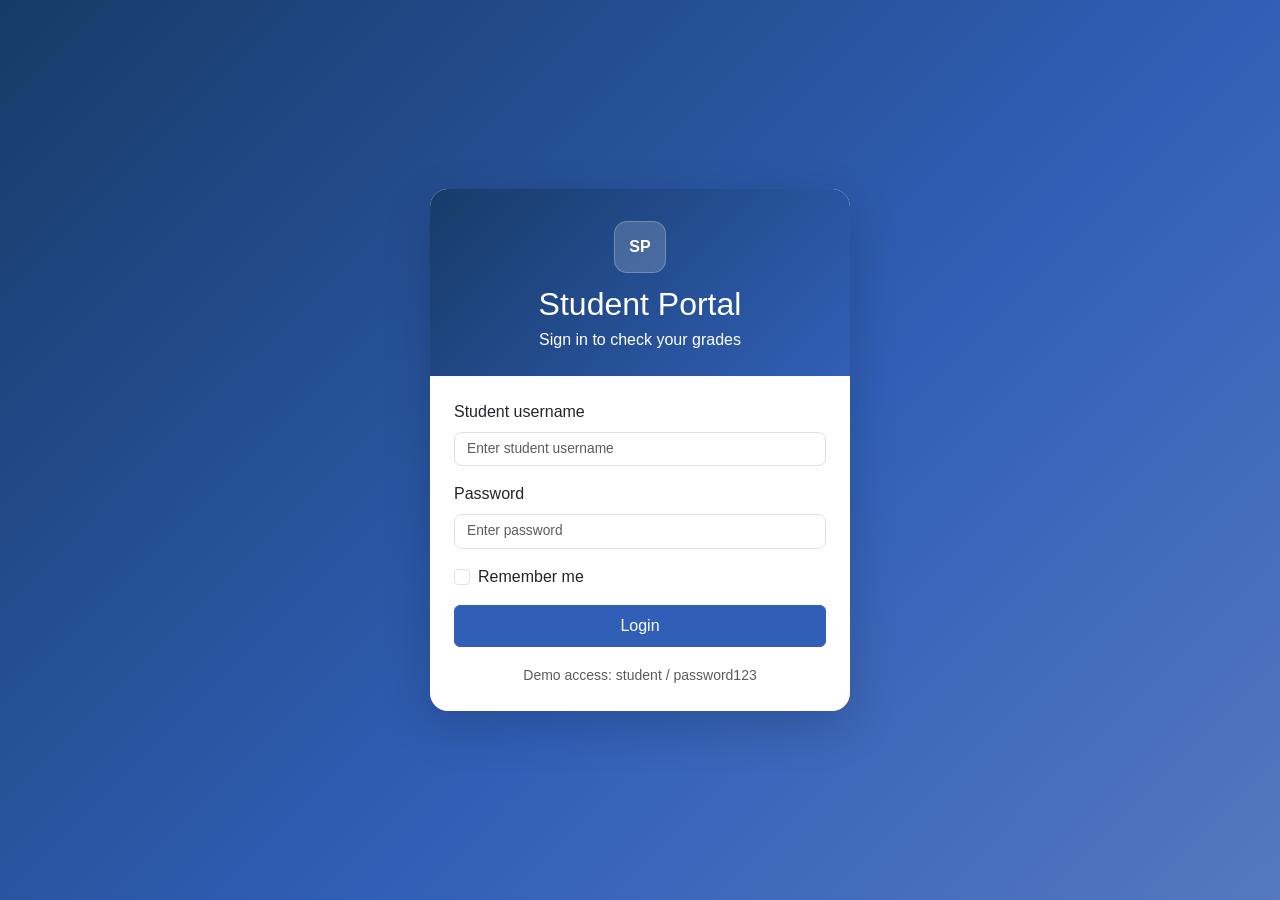
<file: LAB3_2411600235/index.html>
<!DOCTYPE html>
<html lang="en">
  <head>
    <meta charset="UTF-8" />
    <meta name="viewport" content="width=device-width, initial-scale=1.0" />
    <title>Student Portal | Sign in</title>
    <link
      href="https://cdn.jsdelivr.net/npm/bootstrap@5.3.3/dist/css/bootstrap.min.css"
      rel="stylesheet"
    />
    <link rel="stylesheet" href="css/style.css" />
  </head>
  <body class="login-page">
    <div class="container d-flex justify-content-center align-items-center min-vh-100">
      <div class="card login-card shadow-lg">
        <div class="card-header text-center">
          <div class="brand-mark">SP</div>
          <h2 class="mb-1">Student Portal</h2>
          <p class="mb-0">Sign in to check your grades</p>
        </div>

        <div class="card-body p-4">
          <div id="loginFeedback" aria-live="polite"></div>

          <form id="loginForm" novalidate>
            <div class="mb-3">
              <label for="username" class="form-label">Student username</label>
              <input
                type="text"
                class="form-control"
                id="username"
                placeholder="Enter student username"
                required
              />
            </div>

            <div class="mb-3">
              <label for="password" class="form-label">Password</label>
              <input
                type="password"
                class="form-control"
                id="password"
                placeholder="Enter password"
                required
              />
            </div>

            <div class="mb-3 form-check">
              <input type="checkbox" class="form-check-input" id="rememberMe" />
              <label class="form-check-label" for="rememberMe">Remember me</label>
            </div>

            <button type="submit" class="btn btn-primary w-100 py-2" id="loginBtn">
              Login
            </button>
          </form>

          <div class="text-center mt-3">
            <small class="text-muted">Demo access: student / password123</small>
          </div>
        </div>
      </div>
    </div>

    <script src="https://cdn.jsdelivr.net/npm/bootstrap@5.3.3/dist/js/bootstrap.bundle.min.js"></script>
    <script src="js/login.js"></script>
  </body>
</html>
</file>
<file: LAB3_2411600235/css/style.css>
:root {
  --portal-navy: #173b68;
  --portal-blue: #315fb7;
  --portal-ink: #1f2c3d;
  --portal-muted: #6b7788;
  --portal-bg: #f4f6fa;
  --portal-line: #e7ebf2;
}

body {
  background: var(--portal-bg);
  color: var(--portal-ink);
  font-family: "Segoe UI", Tahoma, Geneva, Verdana, sans-serif;
}

.login-page {
  min-height: 100vh;
  background: linear-gradient(135deg, #173b68, #315fb7 58%, #5578c0);
}

.login-card {
  width: 100%;
  max-width: 420px;
  overflow: hidden;
  border: 0;
  border-radius: 18px;
  box-shadow: 0 25px 50px rgba(0, 0, 0, 0.18);
}

.login-card .card-header {
  padding: 2rem 1.5rem 1.5rem;
  color: #fff;
  background: linear-gradient(135deg, var(--portal-navy), var(--portal-blue));
  border: 0;
}

.brand-mark,
.navbar-mark,
.brand-box {
  display: inline-flex;
  width: 44px;
  height: 44px;
  align-items: center;
  justify-content: center;
  border-radius: 13px;
  background: rgba(255, 255, 255, 0.17);
  border: 1px solid rgba(255, 255, 255, 0.23);
  color: inherit;
  font-weight: 750;
}

.brand-mark {
  width: 52px;
  height: 52px;
  margin-bottom: 0.75rem;
}

.portal-navbar {
  min-height: 66px;
  background: linear-gradient(110deg, #173b68, #315fb7);
}

.navbar-mark {
  width: 34px;
  height: 34px;
  border-radius: 10px;
  font-size: 0.8rem;
}

.sidebar {
  display: flex;
  min-height: calc(100vh - 66px);
  flex-direction: column;
  background: #fff;
  border-right: 1px solid var(--portal-line);
}

.sidebar-label,
.eyebrow {
  color: #8692a3;
  font-size: 0.68rem;
  font-weight: 750;
  letter-spacing: 0.09em;
}

.sidebar-label {
  padding: 0.6rem 0.85rem 0.75rem;
}

.sidebar .nav-link {
  margin-bottom: 0.3rem;
  padding: 0.7rem 0.85rem;
  border-radius: 9px;
  color: #59677a;
  font-size: 0.92rem;
  font-weight: 550;
}

.sidebar .nav-link:hover,
.sidebar .nav-link.active {
  color: var(--portal-blue);
  background: #edf3ff;
}

.sidebar-note {
  margin: 2rem 0.25rem 0.25rem;
  padding: 1rem;
  border: 1px solid var(--portal-line);
  border-radius: 12px;
  line-height: 1.45;
}

.page-heading {
  margin-bottom: 1rem;
}

.page-heading h1 {
  color: #172f51;
  font-weight: 700;
}

.btn-primary {
  background: var(--portal-blue);
  border-color: var(--portal-blue);
}

.btn-primary:hover,
.btn-primary:focus {
  background: #254f9f;
  border-color: #254f9f;
}

.demo-note,
.update-feedback {
  color: #5e6f84;
  font-size: 0.82rem;
}

.demo-note {
  display: flex;
  align-items: center;
  gap: 0.65rem;
  margin-bottom: 1.15rem;
  padding: 0.75rem 0.9rem;
  border: 1px solid #dfe8f7;
  border-radius: 10px;
  background: #edf3fc;
}

.demo-note-icon {
  display: inline-flex;
  width: 19px;
  height: 19px;
  flex: 0 0 19px;
  align-items: center;
  justify-content: center;
  border-radius: 50%;
  color: #fff;
  background: #6c86af;
  font-size: 0.72rem;
  font-weight: 700;
}

.update-feedback {
  min-height: 0;
  color: #24744d;
  font-weight: 600;
}

.update-feedback:not(:empty) {
  margin: -0.5rem 0 0.85rem;
}

.stat-card,
.chart-card,
.grades-card {
  border: 1px solid rgba(226, 231, 240, 0.85);
  border-radius: 14px;
  background: #fff;
  box-shadow: 0 5px 18px rgba(31, 47, 71, 0.045);
}

.stat-card .card-body {
  padding: 1.15rem 1.25rem;
}

.stat-label {
  margin-bottom: 0.6rem;
  color: var(--portal-muted);
  font-size: 0.81rem;
  font-weight: 600;
}

.stat-value {
  color: #1d3d69;
  font-size: 1.85rem;
  font-weight: 750;
  line-height: 1.1;
}

.stat-caption {
  margin-top: 0.55rem;
  color: #8994a3;
  font-size: 0.74rem;
}

.chart-card,
.grades-card {
  overflow: hidden;
}

.chart-card .card-header,
.grades-card .card-header {
  display: flex;
  align-items: center;
  justify-content: space-between;
  gap: 1rem;
  padding: 1rem 1.2rem;
  background: #fff;
  border-bottom: 1px solid var(--portal-line);
}

.chart-card h2,
.grades-card h2 {
  color: #263a55;
  font-weight: 700;
}

.chart-wrap {
  position: relative;
  min-height: 290px;
  padding: 1rem 1.2rem;
}

.chart-wrap canvas {
  width: 100% !important;
  height: 255px !important;
}

.chart-key {
  display: inline-flex;
  align-items: center;
  gap: 0.4rem;
  color: var(--portal-muted);
  font-size: 0.75rem;
  white-space: nowrap;
}

.chart-key span {
  width: 9px;
  height: 9px;
  border-radius: 3px;
  background: #477bd1;
}

.grades-header {
  padding: 1.15rem 1.25rem !important;
}

.grades-card > .card-body {
  padding: 1.25rem;
}

.grades-card .form-label {
  margin-bottom: 0.35rem;
  color: #58677b;
  font-size: 0.77rem;
  font-weight: 650;
}

.form-control,
.form-select {
  border-color: #dce2eb;
  border-radius: 8px;
  font-size: 0.86rem;
}

.form-control:focus,
.form-select:focus {
  border-color: #88a6dd;
  box-shadow: 0 0 0 0.2rem rgba(49, 95, 183, 0.12);
}

.grades-table {
  min-width: 790px;
  margin-bottom: 0;
}

.grades-table thead th {
  padding: 0.75rem 0.65rem;
  color: #778395;
  background: #f8f9fc;
  border-bottom: 1px solid var(--portal-line);
  font-size: 0.68rem;
  font-weight: 700;
  letter-spacing: 0.045em;
  text-transform: uppercase;
  white-space: nowrap;
}

.grades-table tbody td {
  padding: 0.85rem 0.65rem;
  border-color: #edf0f5;
  color: #4a586b;
  font-size: 0.82rem;
}

.course-code {
  margin-bottom: 0.15rem;
  color: #718198;
  font-size: 0.7rem;
  font-weight: 700;
  letter-spacing: 0.025em;
}

.score-cell {
  display: flex;
  min-width: 75px;
  align-items: center;
  gap: 0.45rem;
  font-weight: 650;
}

.score-track {
  width: 38px;
  height: 5px;
  overflow: hidden;
  border-radius: 8px;
  background: #ebeff5;
}

.score-track span {
  display: block;
  height: 100%;
  border-radius: inherit;
  background: #477bd1;
}

.grade-letter {
  display: inline-flex;
  min-width: 36px;
  justify-content: center;
  padding: 0.27rem 0.45rem;
  border-radius: 7px;
  color: #315fb7;
  background: #edf3ff;
  font-size: 0.78rem;
  font-weight: 750;
}

.grade-letter-low {
  color: #a76b12;
  background: #fff4df;
}

.standing-badge {
  display: inline-block;
  padding: 0.3rem 0.55rem;
  border-radius: 999px;
  font-size: 0.7rem;
  font-weight: 650;
  white-space: nowrap;
}

.standing-good {
  color: #23734c;
  background: #e8f5ee;
}

.standing-low {
  color: #a76b12;
  background: #fff4df;
}

.needs-attention-row {
  background: #fffdf8;
}

.grade-alert,
.grade-positive {
  display: flex;
  align-items: center;
  gap: 0.7rem;
  padding: 0.7rem 0.85rem;
  border-radius: 9px;
  font-size: 0.82rem;
}

.grade-alert {
  color: #825c22;
  background: #fff6e5;
  border: 1px solid #f5e4bd;
}

.grade-alert > span {
  display: inline-flex;
  width: 21px;
  height: 21px;
  flex: 0 0 21px;
  align-items: center;
  justify-content: center;
  border-radius: 50%;
  color: #fff;
  background: #d59a38;
  font-weight: 800;
}

.grade-positive {
  color: #24744d;
  background: #eaf6ef;
}

.empty-state {
  padding: 2rem !important;
  color: #7c8797 !important;
  text-align: center;
}

.portal-footer {
  padding: 0.25rem 0 1rem;
}

@media (max-width: 991.98px) {
  .sidebar {
    min-height: auto;
    padding-bottom: 0.65rem !important;
    border-right: 0;
    border-bottom: 1px solid var(--portal-line);
  }

  .sidebar-label,
  .sidebar-note {
    display: none;
  }

  .sidebar .nav {
    flex-direction: row !important;
    gap: 0.25rem;
    overflow-x: auto;
  }

  .sidebar .nav-link {
    margin: 0;
    white-space: nowrap;
  }
}

@media (max-width: 575.98px) {
  .navbar-text {
    display: none;
  }

  .page-heading h1 {
    font-size: 1.45rem;
  }

  .page-heading .btn {
    flex: 1;
    padding: 0.45rem 0.55rem;
    font-size: 0.79rem;
  }

  .stat-card .card-body {
    padding: 0.95rem;
  }

  .stat-value {
    font-size: 1.55rem;
  }

  .stat-caption {
    min-height: 2em;
  }

  .chart-wrap {
    min-height: 250px;
  }

  .chart-wrap canvas {
    height: 220px !important;
  }

  .grades-card > .card-body {
    padding: 0.9rem;
  }
}
</file>
